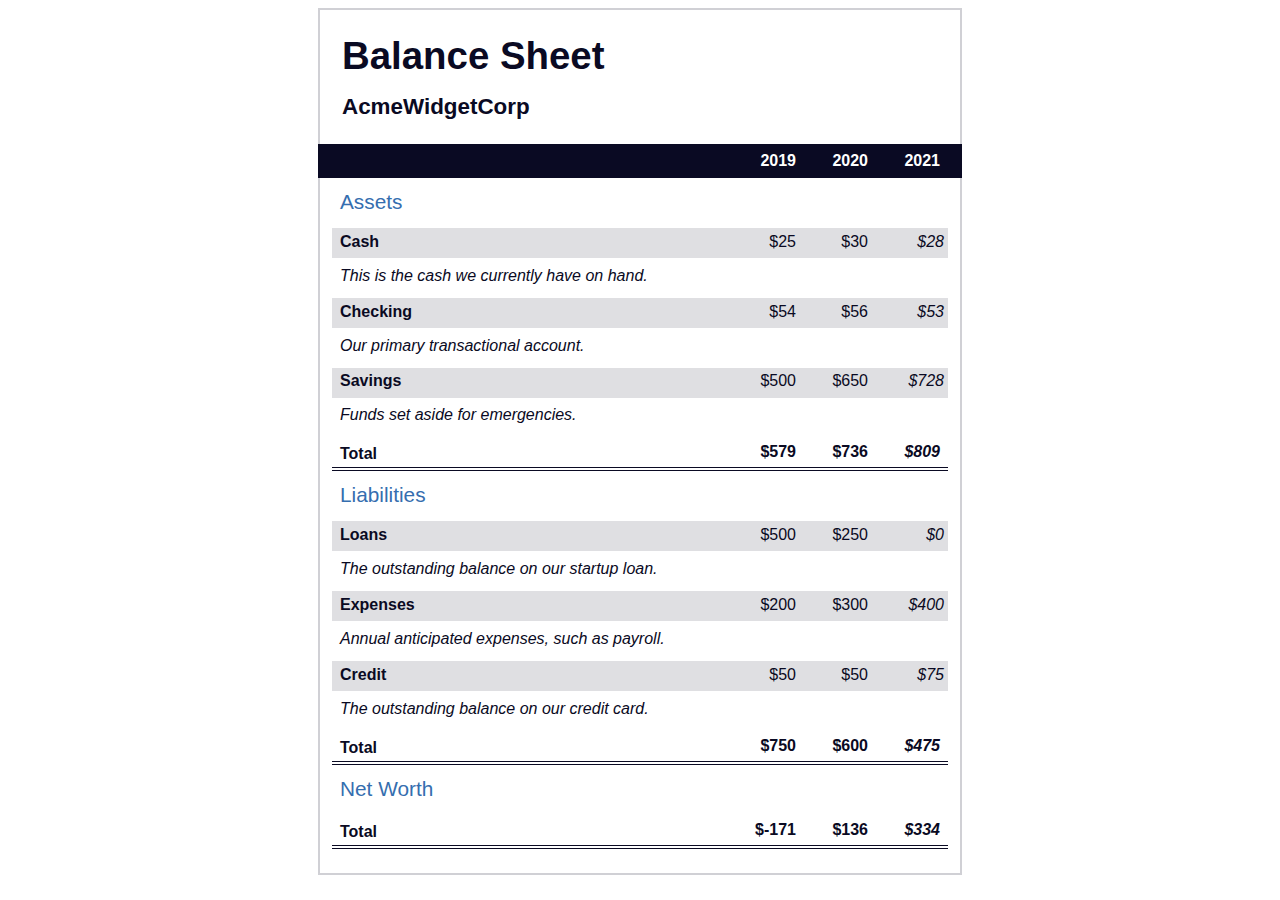
<file: otherproject/balancesheet.html>
<!DOCTYPE html>
<html lang="en">
  <head>
    <meta charset="UTF-8">
    <meta name="viewport" content="width=device-width, initial-scale=1.0">
    <title>Balance Sheet</title>
    <link rel="stylesheet" href="balancesheet.css">
  </head>
  <body>
    <main>
      <section>
        <h1>
          <span class="flex">
            <span>AcmeWidgetCorp</span>
            <span>Balance Sheet</span>
          </span>
        </h1>
        <div id="years" aria-hidden="true">
          <span class="year">2019</span>
          <span class="year">2020</span>
          <span class="year">2021</span>
        </div>
        <div class="table-wrap">
          <table>
            <caption>Assets</caption>
            <thead>
              <tr>
                <td></td>
                <th><span class="sr-only year">2019</span></th>
                <th><span class="sr-only year">2020</span></th>
                <th class="current"><span class="sr-only year">2021</span></th>
              </tr>
            </thead>
            <tbody>
              <tr class="data">
                <th>Cash <span class="description">This is the cash we currently have on hand.</span></th>
                <td>$25</td>
                <td>$30</td>
                <td class="current">$28</td>
              </tr>
              <tr class="data">
                <th>Checking <span class="description">Our primary transactional account.</span></th>
                <td>$54</td>
                <td>$56</td>
                <td class="current">$53</td>
              </tr>
              <tr class="data">
                <th>Savings <span class="description">Funds set aside for emergencies.</span></th>
                <td>$500</td>
                <td>$650</td>
                <td class="current">$728</td>
              </tr>
              <tr class="total">
                <th>Total <span class="sr-only">Assets</span></th>
                <td>$579</td>
                <td>$736</td>
                <td class="current">$809</td>
              </tr>
            </tbody>
          </table>
          <table>
            <caption>Liabilities</caption>
            <thead>
              <tr>
              <td></td>
              <th><span class="sr-only">2019</span></th>
              <th><span class="sr-only">2020</span></th>
              <th><span class="sr-only">2021</span></th>
              </tr>
            </thead>
            <tbody>
              <tr class="data">
                <th>Loans <span class="description">The outstanding balance on our startup loan.</span></th>
                <td>$500</td>
                <td>$250</td>
                <td class="current">$0</td>
              </tr>
              <tr class="data">
                <th>Expenses <span class="description">Annual anticipated expenses, such as payroll.</span></th>
                <td>$200</td>
                <td>$300</td>
                <td class="current">$400</td>
              </tr>
              <tr class="data">
                <th>Credit <span class="description">The outstanding balance on our credit card.</span></th>
                <td>$50</td>
                <td>$50</td>
                <td class="current">$75</td>
              </tr>
              <tr class="total">
                <th>Total <span class="sr-only">Liabilities</span></th>
                <td>$750</td>
                <td>$600</td>
                <td class="current">$475</td>
              </tr>
            </tbody>
          </table>
          <table>
            <caption>Net Worth</caption>
            <thead>
              <tr>
              <td></td>
              <th><span class="sr-only">2019</span></th>
              <th><span class="sr-only">2020</span></th>
              <th><span class="sr-only">2021</span></th>
              </tr>
            </thead>
            <tbody>
              <tr class="total">
                <th>Total <span class="sr-only">Net Worth</span></th>
                <td>$-171</td>
                <td>$136</td>
                <td class="current">$334</td>
              </tr>
            </tbody>
          </table>
        </div>
      </section>
    </main>
  </body>
</html>
</file>
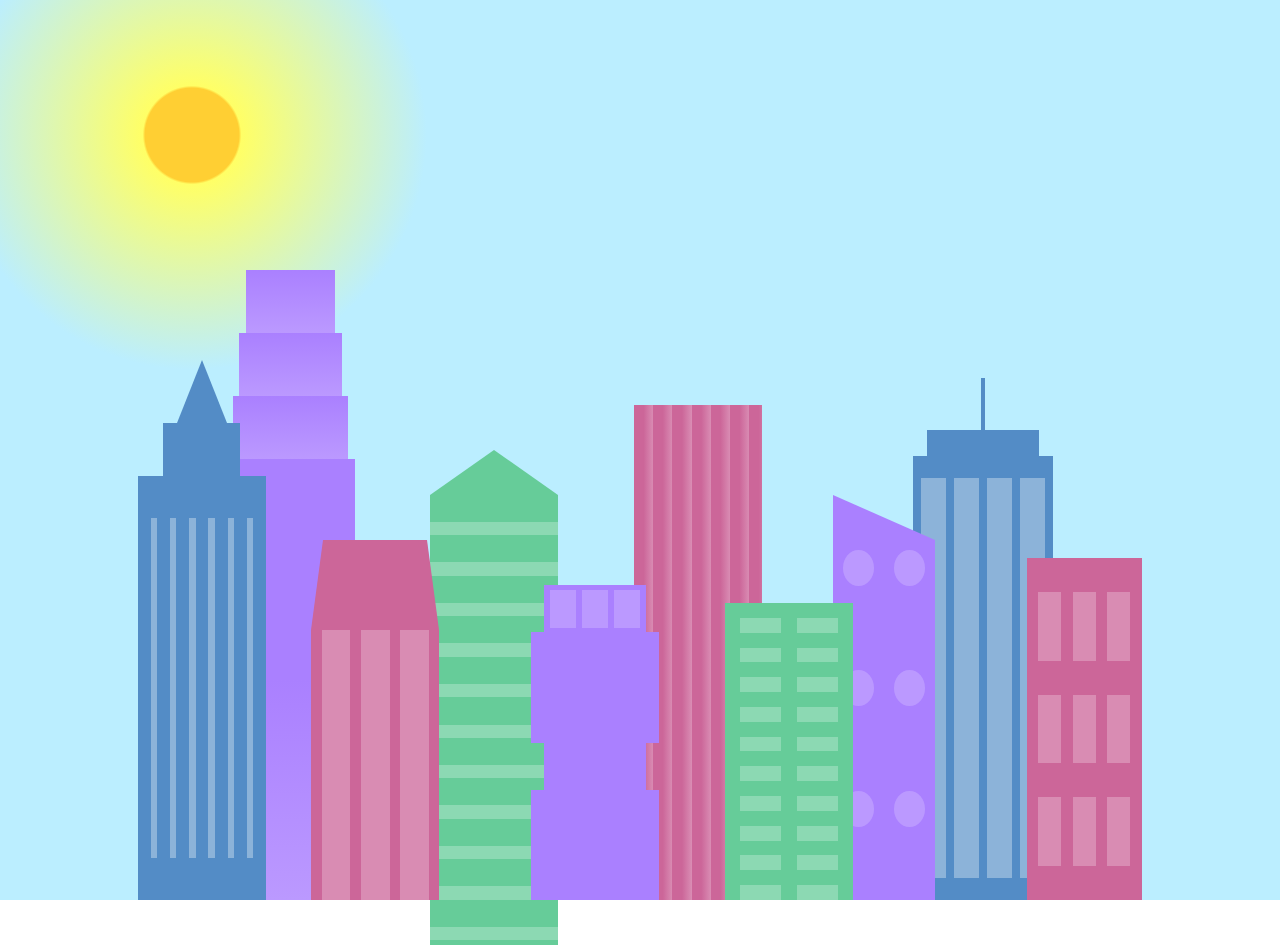
<file: otherproject/buildingcityskyline.html>
<!DOCTYPE html>
<html lang="en">    
  <head>
    <meta charset="UTF-8">
    <title>City Skyline</title>
    <link href="buildingcityskyline.css" rel="stylesheet" />   
  </head>

  <body>
    <div class="background-buildings sky">
      <div></div>
      <div></div>
      <div class="bb1 building-wrap">
        <div class="bb1a bb1-window"></div>
        <div class="bb1b bb1-window"></div>
        <div class="bb1c bb1-window"></div>
        <div class="bb1d"></div>
      </div>
      <div class="bb2">
        <div class="bb2a"></div>
        <div class="bb2b"></div>
      </div>
      <div class="bb3"></div>
      <div></div>
      <div class="bb4 building-wrap">
        <div class="bb4a"></div>
        <div class="bb4b"></div>
        <div class="bb4c window-wrap">
          <div class="bb4-window"></div>
          <div class="bb4-window"></div>
          <div class="bb4-window"></div>
          <div class="bb4-window"></div>
        </div>
      </div>
      <div></div>
      <div></div>
    </div>

    <div class="foreground-buildings">
      <div></div>
      <div></div>
      <div class="fb1 building-wrap">
        <div class="fb1a"></div>
        <div class="fb1b"></div>
        <div class="fb1c"></div>
      </div>
      <div class="fb2">
        <div class="fb2a"></div>
        <div class="fb2b window-wrap">
          <div class="fb2-window"></div>
          <div class="fb2-window"></div>
          <div class="fb2-window"></div>
        </div>
      </div>
      <div></div>
      <div class="fb3 building-wrap">
        <div class="fb3a window-wrap">
          <div class="fb3-window"></div>
          <div class="fb3-window"></div>
          <div class="fb3-window"></div>
        </div>
        <div class="fb3b"></div>
        <div class="fb3a"></div>
        <div class="fb3b"></div>
      </div>
      <div class="fb4">
        <div class="fb4a"></div>
        <div class="fb4b">
          <div class="fb4-window"></div>
          <div class="fb4-window"></div>
          <div class="fb4-window"></div>
          <div class="fb4-window"></div>
          <div class="fb4-window"></div>
          <div class="fb4-window"></div>
        </div>
      </div>
      <div class="fb5"></div>
      <div class="fb6"></div>
      <div></div>
      <div></div>
    </div>
  </body>
</html>
</file>
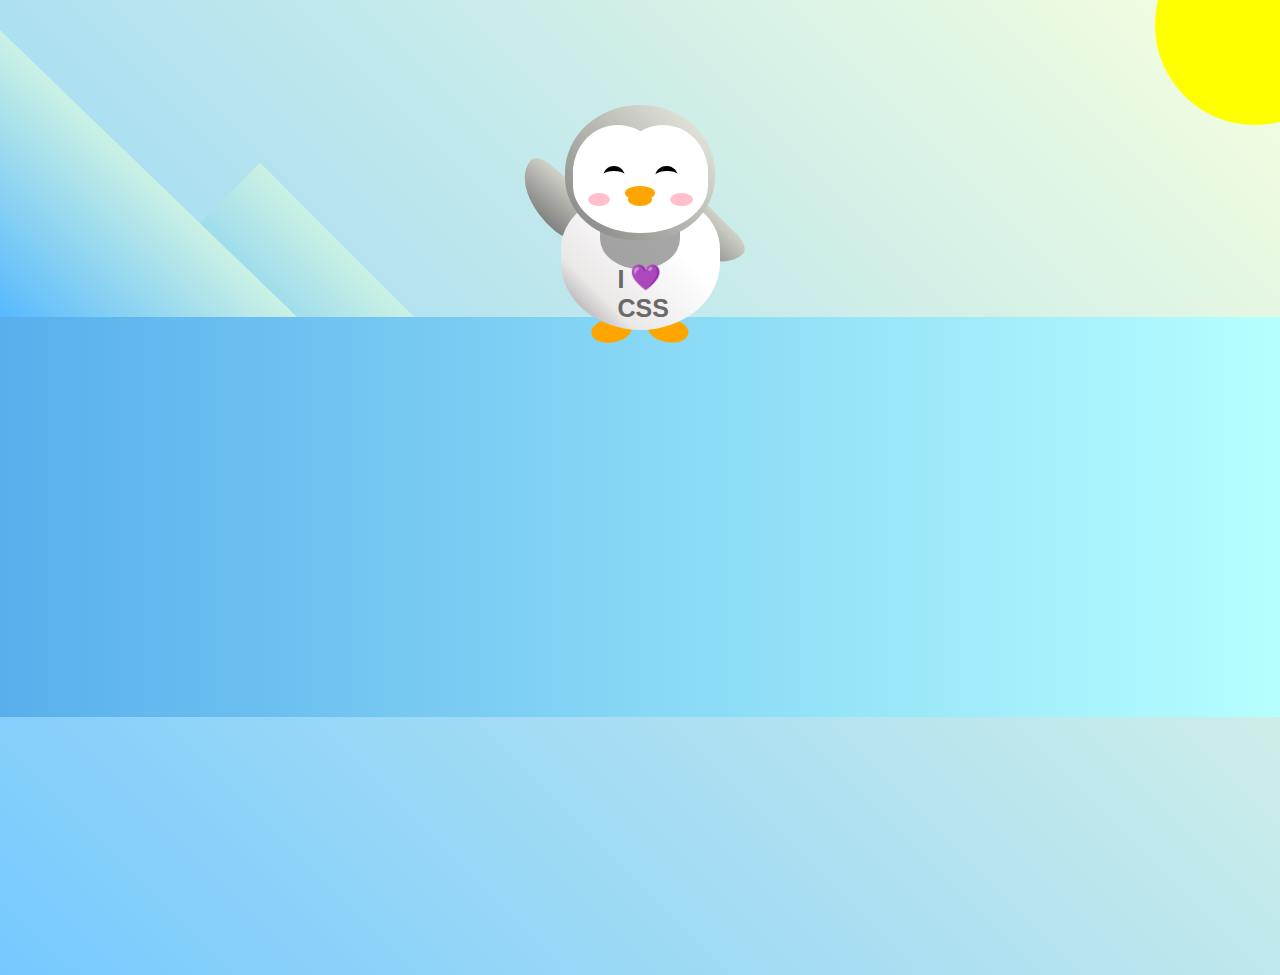
<file: otherproject/buildingpenguin.html>
<!DOCTYPE html>
<html lang="en">
  <head>
    <meta charset="UTF-8" />
    <link rel="stylesheet" href="buildingpenguin.css" />
    <title>Penguin</title>
    <meta name="viewport" content="width=device-width, initial-scale=1.0" />
  </head>

  <body>
    <div class="left-mountain"></div>
    <div class="back-mountain"></div>
    <div class="sun"></div>
    <div class="penguin">
      <div class="penguin-head">
        <div class="face left"></div>
        <div class="face right"></div>
        <div class="chin"></div>
        <div class="eye left">
          <div class="eye-lid"></div>
        </div>
        <div class="eye right">
          <div class="eye-lid"></div>
        </div>
        <div class="blush left"></div>
        <div class="blush right"></div>
        <div class="beak top"></div>
        <div class="beak bottom"></div>
      </div>
      <div class="shirt">
        <div>💜</div>
        <p>I CSS</p>
      </div> 
      <div class="penguin-body">
        <div class="arm left"></div>
        <div class="arm right"></div>
        <div class="foot left"></div>
        <div class="foot right"></div>
      </div>
    </div>

    <div class="ground"></div>
  </body>
</html>
</file>
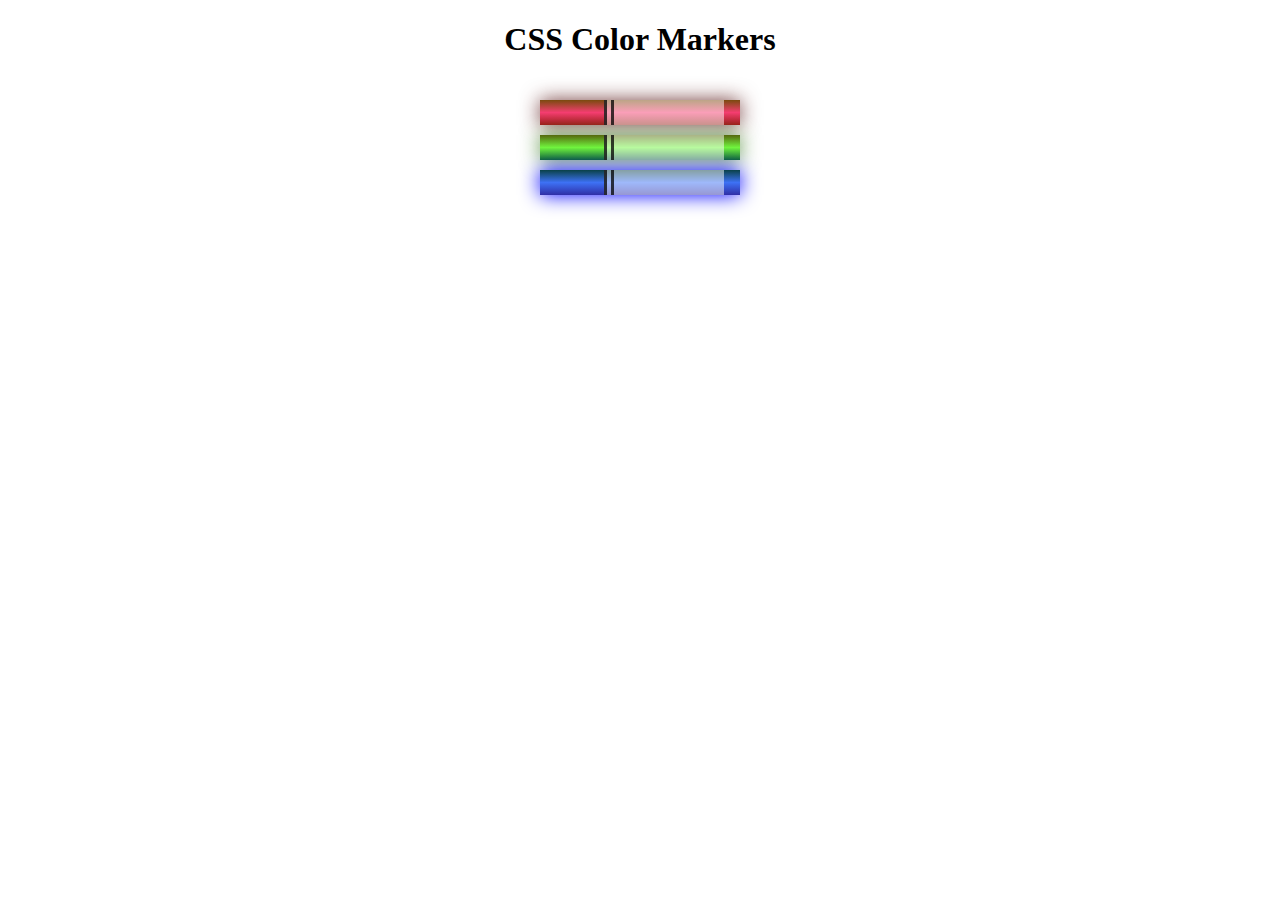
<file: otherproject/coloredmarkers.html>
<!DOCTYPE html>
<html lang="en">
  <head>
    <meta charset="utf-8">
    <meta name="viewport" content="width=device-width, initial-scale=1.0">
    <title>Colored Markers</title>
    <link rel="stylesheet" href="coloredmarkers.css">
  </head>
  <body>
    <h1>CSS Color Markers</h1>
    <div class="container">
      <div class="marker red">
        <div class="cap"></div>
        <div class="sleeve"></div>
      </div>
      <div class="marker green">
        <div class="cap"></div>
        <div class="sleeve"></div>
      </div>
      <div class="marker blue">
        <div class="cap"></div>
        <div class="sleeve"></div>
      </div>
    </div>
  </body>
</html>
</file>
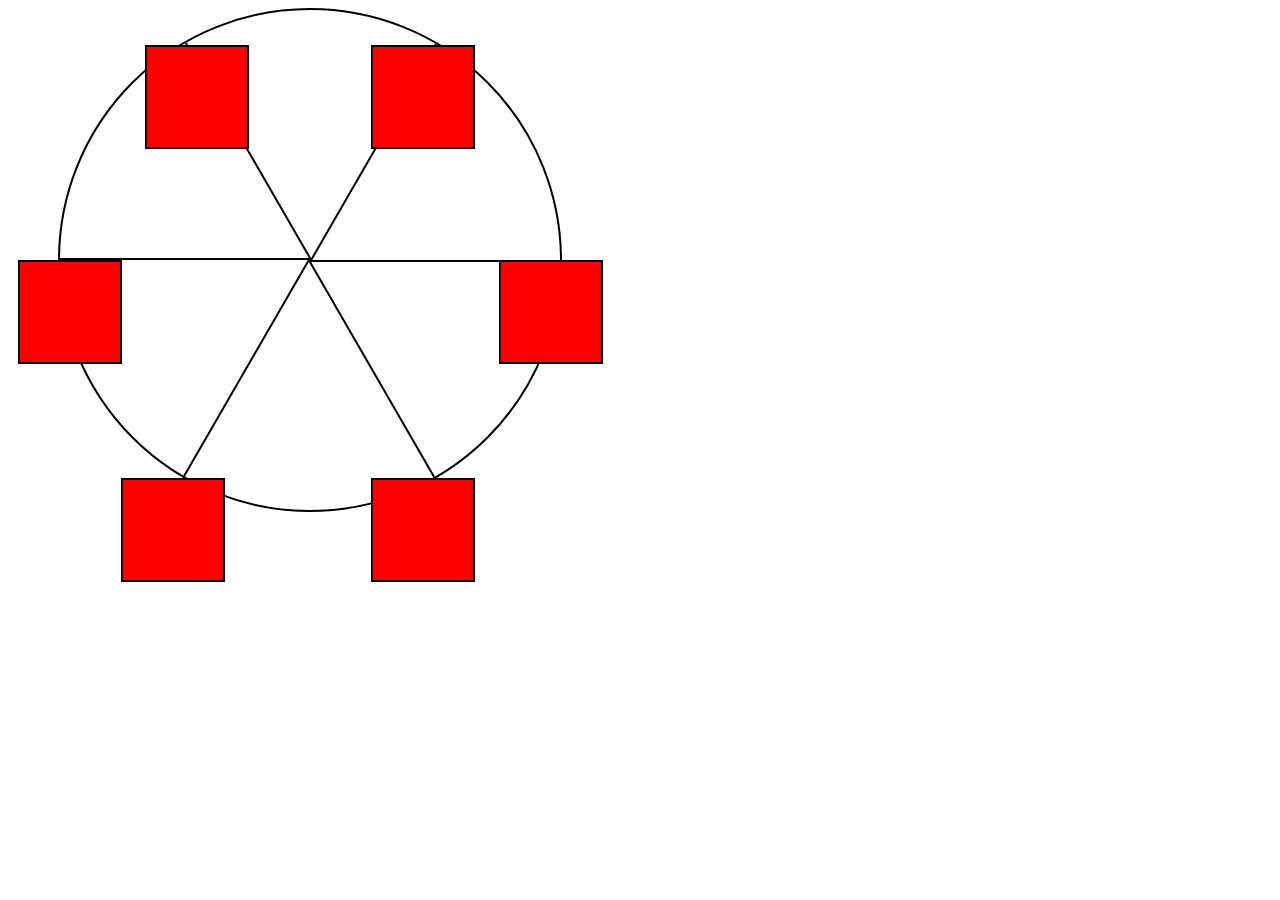
<file: otherproject/ferriswheel.html>
<!DOCTYPE html>
<html lang="en">
  <head>
    <meta charset="UTF-8">
    <title>Ferris Wheel</title>
    <link rel="stylesheet" href="ferriswheel.css">
  </head>
  <body>
    <div class="wheel">
      <span class="line"></span>
      <span class="line"></span>
      <span class="line"></span>
      <span class="line"></span>
      <span class="line"></span>
      <span class="line"></span>

      <div class="cabin"></div>
      <div class="cabin"></div>
      <div class="cabin"></div>
      <div class="cabin"></div>
      <div class="cabin"></div>
      <div class="cabin"></div>
    </div>
  </body>
</html>
</file>
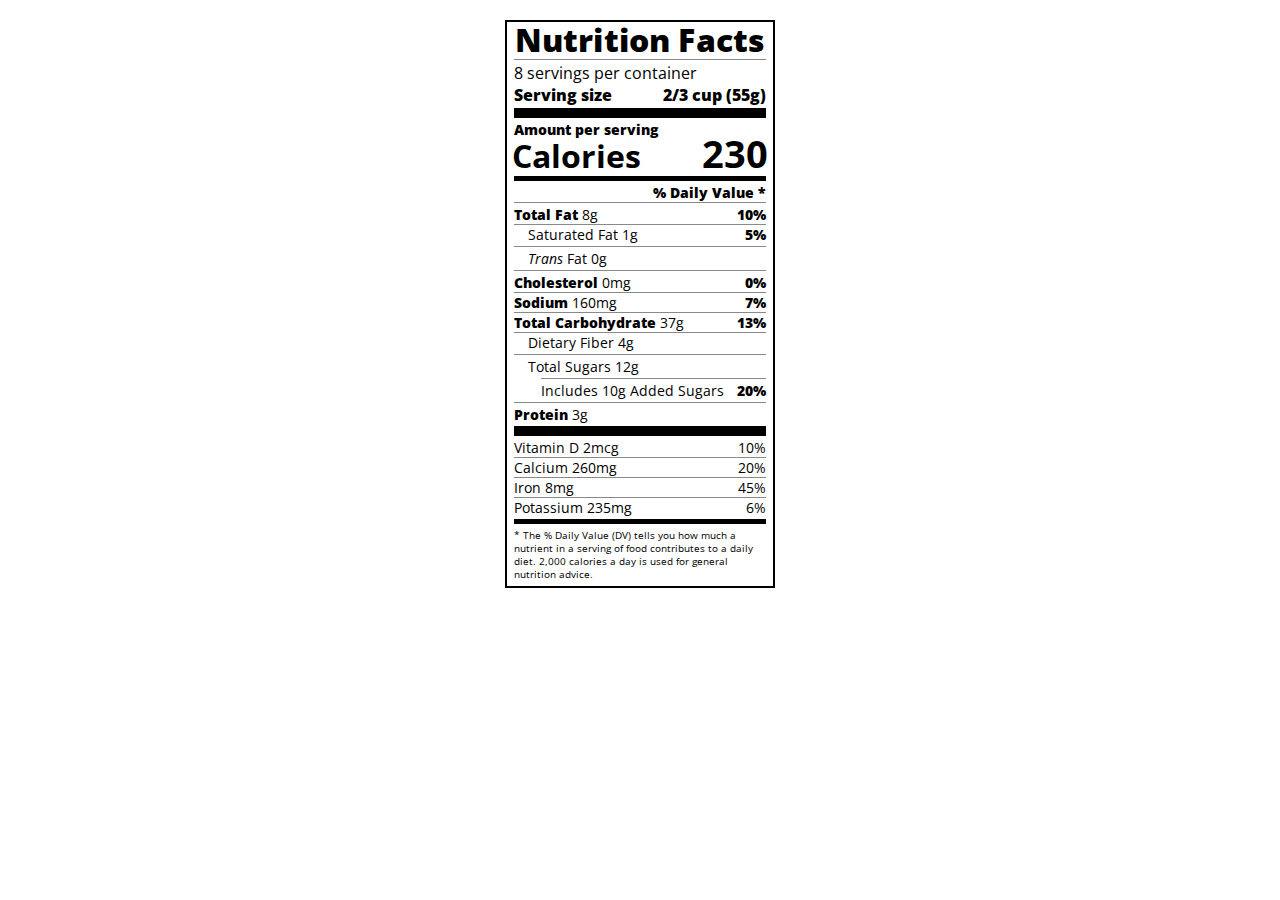
<file: otherproject/nutritionlabel.html>
<!DOCTYPE html>
<html lang="en">
  <head>
    <meta charset="UTF-8">
    <title>Nutrition Label</title>
    <link href="https://fonts.googleapis.com/css?family=Open+Sans:400,700,800" rel="stylesheet">
    <link href="nutritionlabel.css" rel="stylesheet">
  </head>
  <body>
    <div class="label">
      <header>
        <h1 class="bold">Nutrition Facts</h1>
        <div class="divider"></div>
        <p>8 servings per container</p>
        <p class="bold">Serving size <span class="right">2/3 cup (55g)</span></p>
      </header>
      <div class="divider lg"></div>
      <div class="calories-info">
        <p class="bold sm-text">Amount per serving</p>
        <h1>Calories <span class="right">230</span></h1>
      </div>
      <div class="divider md"></div>
      <div class="daily-value sm-text">
        <p class="right bold no-divider">% Daily Value *</p>
        <div class="divider"></div>
        <p><span class="bold">Total Fat</span> 8g <span class="bold right">10%</span></p>
        <p class="indent no-divider">Saturated Fat 1g <span class="bold right">5%</span></p>
        <div class="divider"></div>
        <p class="indent no-divider"><i>Trans</i> Fat 0g</p>
        <div class="divider"></div>
        <p><span class="bold">Cholesterol</span> 0mg <span class="right bold">0%</span></p>
        <p><span class="bold">Sodium</span> 160mg <span class="right bold">7%</span></p>
        <p><span class="bold">Total Carbohydrate</span> 37g <span class="right bold">13%</span></p>
        <p class="indent no-divider">Dietary Fiber 4g</p>
        <div class="divider"></div>
        <p class="indent no-divider">Total Sugars 12g</p>
        <div class="divider dbl-indent"></div>
        <p class="dbl-indent no-divider">Includes 10g Added Sugars <span class="right bold">20%</span>
        <div class="divider"></div>
        <p class="no-divider"><span class="bold">Protein</span> 3g</p>
        <div class="divider lg"></div>
        <p>Vitamin D 2mcg <span class="right">10%</span></p>
        <p>Calcium 260mg <span class="right">20%</span></p>
        <p>Iron 8mg <span class="right">45%</span></p>
        <p class="no-divider">Potassium 235mg <span class="right">6%</span></p>
      </div>
      <div class="divider md"></div>
      <p class="note">* The % Daily Value (DV) tells you how much a nutrient in a serving of food contributes to a daily diet. 2,000 calories a day is used for general nutrition advice.</p>
    </div>
  </body>
</html>
</file>
<file: otherproject/balancesheet.css>
span[class~="sr-only"] {
    border: 0 !important;
    clip: rect(1px, 1px, 1px, 1px) !important;
    clip-path: inset(50%) !important;
    -webkit-clip-path: inset(50%) !important;
    height: 1px !important;
    width: 1px !important;
    position: absolute !important;
    overflow: hidden !important;
    white-space: nowrap !important;
    padding: 0 !important;
    margin: -1px !important;
  }
  
  html {
    box-sizing: border-box;
  }
  
  body {
    font-family: sans-serif;
    color: #0a0a23;
  }
  
  h1 {
    max-width: 37.25rem;
    margin: 0 auto;
    padding: 1.5rem 1.25rem;
  }
  
  h1 .flex {
    display: flex;
    flex-direction: column-reverse;
    gap: 1rem;
  }
  
  h1 .flex span:first-of-type {
    font-size: 0.7em;
  }
  
  h1 .flex span:last-of-type {
    font-size: 1.2em;
  }
  
  section {
    max-width: 40rem;
    margin: 0 auto;
    border: 2px solid #d0d0d5;
  }
  
  #years {
    display: flex;
    justify-content: flex-end;
    position: sticky;
    top: 0;
    background: #0a0a23;
    color: #fff;
    z-index: 999;
    padding: 0.5rem calc(1.25rem + 2px) 0.5rem 0;
    margin: 0 -2px;
  }
  
  #years span[class] {
    font-weight: bold;
    width: 4.5rem;
    text-align: right;
  }
  
  .table-wrap {
    padding: 0 0.75rem 1.5rem 0.75rem;
  }
  
  table {
    border-collapse: collapse;
    border: 0;
    width: 100%;
    position: relative;
    margin-top: 3rem;
  }
  
  table caption {
    color: #356eaf;
    font-size: 1.3em;
    font-weight: normal;
    position: absolute;
    top: -2.25rem;
    left: 0.5rem;
  }
  
  tbody td {
    width: 100vw;
    min-width: 4rem;
    max-width: 4rem;
  }
  
  tbody th {
    width: calc(100% - 12rem);
  }
  
  tr[class="total"] {
    border-bottom: 4px double #0a0a23;
    font-weight: bold;
  }
  
  tr[class="total"] th {
    text-align: left;
    padding: 0.5rem 0 0.25rem 0.5rem;
  }
  
  tr.total td {
    text-align: right;
    padding: 0 0.25rem;
  }
  
  tr.total td:nth-of-type(3) {
    padding-right: 0.5rem;
  }
  
  tr.total:hover {
    background-color: #99c9ff;
  }
  
  td.current {
    font-style: italic;
  }
  
  tr.data {
    background-image: linear-gradient(to bottom, #dfdfe2 1.845rem, white 1.845rem);
  }
  
  tr.data th {
    text-align: left;
    padding-top: 0.3rem;
    padding-left: 0.5rem;
  }
  
  tr.data th .description {
    display: block;
    font-weight: normal;
    font-style: italic;
    padding: 1rem 0 0.75rem;
    margin-right: -13.5rem;
  }
  
  tr.data td {
    vertical-align: top;
    padding: 0.3rem 0.25rem 0;
    text-align: right;
  }
</file>
<file: otherproject/buildingcityskyline.css>
:root {
    --building-color1: #aa80ff;
    --building-color2: #66cc99;
    --building-color3: #cc6699;
    --building-color4: #538cc6;
    --window-color1: #bb99ff;
    --window-color2: #8cd9b3;
    --window-color3: #d98cb3;
    --window-color4: #8cb3d9;
  }
  
  * {
    box-sizing: border-box;
  }
  
  body {
    height: 100vh;
    margin: 0;
    overflow: hidden;
  }
  
  .background-buildings, .foreground-buildings {
    width: 100%;
    height: 100%;
    display: flex;
    align-items: flex-end;
    justify-content: space-evenly;
    position: absolute;
    top: 0;
  }
  
  .building-wrap {
    display: flex;
    flex-direction: column;
    align-items: center;
  }
  
  .window-wrap {
    display: flex;
    align-items: center;
    justify-content: space-evenly;
  }
  
  .sky {
    background: radial-gradient(
        closest-corner circle at 15% 15%,
        #ffcf33,
        #ffcf33 20%,
        #ffff66 21%,
        #bbeeff 100%
      );
  }
  
  /* BACKGROUND BUILDINGS - "bb" stands for "background building" */
  .bb1 {
    width: 10%;
    height: 70%;
  }
  
  .bb1a {
    width: 70%;
  }
    
  .bb1b {
    width: 80%;
  }
    
  .bb1c {
    width: 90%;
  }
  
  .bb1d {
    width: 100%;
    height: 70%;
    background: linear-gradient(
        var(--building-color1) 50%,
        var(--window-color1)
      );
  }
  
  .bb1-window {
    height: 10%;
    background: linear-gradient(
        var(--building-color1),
        var(--window-color1)
      );
  }
  
  .bb2 {
    width: 10%;
    height: 50%;
  }
  
  .bb2a {
    border-bottom: 5vh solid var(--building-color2);
    border-left: 5vw solid transparent;
    border-right: 5vw solid transparent;
  }
  
  .bb2b {
    width: 100%;
    height: 100%;
    background: repeating-linear-gradient(
        var(--building-color2),
        var(--building-color2) 6%,
        var(--window-color2) 6%,
        var(--window-color2) 9%
      );
  }
  
  .bb3 {
    width: 10%;
    height: 55%;
    background: repeating-linear-gradient(
        90deg,
        var(--building-color3),
        var(--building-color3),
        var(--window-color3) 15%
      );
  }
  
  .bb4 {
    width: 11%;
    height: 58%;
  }
  
  .bb4a {
    width: 3%;
    height: 10%;
    background-color: var(--building-color4);
  }
  
  .bb4b {
    width: 80%;
    height: 5%;
    background-color: var(--building-color4);
  }
    
  .bb4c {
    width: 100%;
    height: 85%;
    background-color: var(--building-color4);
  }
  
  .bb4-window {
    width: 18%;
    height: 90%;
    background-color: var(--window-color4);
  }
  
  /* FOREGROUND BUILDINGS - "fb" stands for "foreground building" */
  .fb1 {
    width: 10%;
    height: 60%;
  }
  
  .fb1a {
    border-bottom: 7vh solid var(--building-color4);
    border-left: 2vw solid transparent;
    border-right: 2vw solid transparent;
  }
  
  .fb1b {
    width: 60%;
    height: 10%;
    background-color: var(--building-color4);
  }
    
  .fb1c {
    width: 100%;
    height: 80%;
    background: repeating-linear-gradient(
        90deg,
        var(--building-color4),
        var(--building-color4) 10%,
        transparent 10%,
        transparent 15%
      ),
      repeating-linear-gradient(
        var(--building-color4),
        var(--building-color4) 10%,
        var(--window-color4) 10%,
        var(--window-color4) 90%
      );
  }
  
  .fb2 {
    width: 10%;
    height: 40%;
  }
  
  .fb2a {
    width: 100%;
    border-bottom: 10vh solid var(--building-color3);
    border-left: 1vw solid transparent;
    border-right: 1vw solid transparent;
  }
  
  .fb2b {
    width: 100%;
    height: 75%;
    background-color: var(--building-color3);
  }
  
  .fb2-window {
    width: 22%;
    height: 100%;
    background-color: var(--window-color3);
  }
  
  .fb3 {
    width: 10%;
    height: 35%;
  }
    
  .fb3a {
    width: 80%;
    height: 15%;
    background-color: var(--building-color1);
  }
    
  .fb3b {
    width: 100%;
    height: 35%;
    background-color: var(--building-color1);
  }
  
  .fb3-window {
    width: 25%;
    height: 80%;
    background-color: var(--window-color1);
  }
  
  .fb4 {
    width: 8%;
    height: 45%;
    position: relative;
    left: 10%;
  }
  
  .fb4a {
    border-top: 5vh solid transparent;
    border-left: 8vw solid var(--building-color1);
  }
  
  .fb4b {
    width: 100%;
    height: 89%;
    background-color: var(--building-color1);
    display: flex;
    flex-wrap: wrap;
  }
  
  .fb4-window {
    width: 30%;
    height: 10%;
    border-radius: 50%;
    background-color: var(--window-color1);
    margin: 10%;
  }
  
  .fb5 {
    width: 10%;
    height: 33%;
    position: relative;
    right: 10%;
    background: repeating-linear-gradient(
        var(--building-color2),
        var(--building-color2) 5%,
        transparent 5%,
        transparent 10%
      ),
      repeating-linear-gradient(
        90deg,
        var(--building-color2),
        var(--building-color2) 12%,
        var(--window-color2) 12%,
        var(--window-color2) 44%
      );
  }
  
  .fb6 {
    width: 9%;
    height: 38%;
    background: repeating-linear-gradient(
        90deg,
        var(--building-color3),
        var(--building-color3) 10%,
        transparent 10%,
        transparent 30%
      ),
      repeating-linear-gradient(
        var(--building-color3),
        var(--building-color3) 10%,
        var(--window-color3) 10%,
        var(--window-color3) 30%
      );
  }
  
  @media (max-width: 1000px) {
    :root {
      --building-color1: #000;
      --building-color2: #000;
      --building-color3: #000;
      --building-color4: #000;
    }
    .sky {
      background: radial-gradient(
          closest-corner circle at 15% 15%,
          #ccc,
          #ccc 20%,
          #445 21%,
          #223 100%
        );
    }
  }
</file>
<file: otherproject/buildingpenguin.css>
:root {
    --penguin-face: white;
    --penguin-picorna: orange;
    --penguin-skin: gray;
  }
  
  body {
    background: linear-gradient(45deg, rgb(118, 201, 255), rgb(247, 255, 222));
    margin: 0;
    padding: 0;
    width: 100%;
    height: 100vh;
    overflow: hidden;
  }
  
  .left-mountain {
    width: 300px;
    height: 300px;
    background: linear-gradient(rgb(203, 241, 228), rgb(80, 183, 255));
    position: absolute;
    transform: skew(0deg, 44deg);
    z-index: 2;
    margin-top: 100px;
  }
  
  .back-mountain {
    width: 300px;
    height: 300px;
    background: linear-gradient(rgb(203, 241, 228), rgb(47, 170, 255));
    position: absolute;
    z-index: 1;
    transform: rotate(45deg);
    left: 110px;
    top: 225px;
  }
  
  .sun {
    width: 200px;
    height: 200px;
    background-color: yellow;
    position: absolute;
    border-radius: 50%;
    top: -75px;
    right: -75px;
  }
  
  .penguin {
    width: 300px;
    height: 300px;
    margin: auto;
    margin-top: 75px;
    z-index: 4;
    position: relative;
    transition: transform 1s ease-in-out 0ms;
  }
  
  .penguin * {
    position: absolute;
  }
  
  .penguin:active {
    transform: scale(1.5);
    cursor: not-allowed;
  }
  
  .penguin-head {
    width: 50%;
    height: 45%;
    background: linear-gradient(
      45deg,
      var(--penguin-skin),
      rgb(239, 240, 228)
    );
    border-radius: 70% 70% 65% 65%;
    top: 10%;
    left: 25%;
    z-index: 1;
  }
  
  .face {
    width: 60%;
    height: 70%;
    background-color: var(--penguin-face);
    border-radius: 70% 70% 60% 60%;
    top: 15%;
  }
  
  .face.left {
    left: 5%;
  }
  
  .face.right {
    right: 5%;
  }
  
  .chin {
    width: 90%;
    height: 70%;
    background-color: var(--penguin-face);
    top: 25%;
    left: 5%;
    border-radius: 70% 70% 100% 100%;
  }
  
  .eye {
    width: 15%;
    height: 17%;
    background-color: black;
    top: 45%;
    border-radius: 50%;
  }
  
  .eye.left {
    left: 25%;
  }
  
  .eye.right {
    right: 25%;
  }
  
  .eye-lid {
    width: 150%;
    height: 100%;
    background-color: var(--penguin-face);
    top: 25%;
    left: -23%;
    border-radius: 50%;
  }
  
  .blush {
    width: 15%;
    height: 10%;
    background-color: pink;
    top: 65%;
    border-radius: 50%;
  }
  
  .blush.left {
    left: 15%;
  }
  
  .blush.right {
    right: 15%;
  }
  
  .beak {
    height: 10%;
    background-color: var(--penguin-picorna);
    border-radius: 50%;
  }
  
  .beak.top {
    width: 20%;
    top: 60%;
    left: 40%;
  }
  
  .beak.bottom {
    width: 16%;
    top: 65%;
    left: 42%;
  }
  
  .shirt {
    font: bold 25px Helvetica, sans-serif;
    top: 165px;
    left: 127.5px;
    z-index: 1;
    color: #6a6969;
  }
  
  .shirt div {
    font-weight:  initial;
    top: 22.5px;
    left: 12px;
  }
  
  .penguin-body {
    width: 53%;
    height: 45%;
    background: linear-gradient(
      45deg,
      rgb(134, 133, 133) 0%,
      rgb(234, 231, 231) 25%,
      white 67%
    );
    border-radius: 80% 80% 100% 100%;
    top: 40%;
    left: 23.5%;
  }
  
  .penguin-body::before {
    content: "";
    position: absolute;
    width: 50%;
    height: 45%;
    background-color: var(--penguin-skin);
    top: 10%;
    left: 25%;
    border-radius: 0% 0% 100% 100%;
    opacity: 70%;
  }
  
  .arm {
    width: 30%;
    height: 60%;
    background: linear-gradient(
      90deg,
      var(--penguin-skin),
      rgb(209, 210, 199)
    );
    border-radius: 30% 30% 30% 120%;
    z-index: -1;
  }
  
  .arm.left {
    top: 35%;
    left: 5%;
    transform-origin: top left; 
    transform: rotate(130deg) scaleX(-1);
    animation: 3s linear infinite wave;
  }
  
  .arm.right {
    top: 0%;
    right: -5%;
    transform: rotate(-45deg);
  }
  
  @keyframes wave {
    10% {
      transform: rotate(110deg) scaleX(-1);
    }
    20% {
      transform: rotate(130deg) scaleX(-1);
    }
    30% {
      transform: rotate(110deg) scaleX(-1);
    }
    40% {
      transform: rotate(130deg) scaleX(-1);
    }
  }
  
  .foot {
    width:  15%;
    height: 30%;
    background-color: var(--penguin-picorna);
    top: 85%;
    border-radius: 50%;
    z-index: -1;
  }
  
  .foot.left {
    left: 25%;
    transform: rotate(80deg);
  }
  
  .foot.right {
    right: 25%;
    transform: rotate(-80deg);
  }
  
  .ground {
    width: 100vw;
    height: 400px;
    background: linear-gradient(90deg, rgb(88, 175, 236), rgb(182, 255, 255));
    z-index: 3;
    position: absolute;
    margin-top: -58px;
  }
</file>
<file: otherproject/coloredmarkers.css>
h1 {
    text-align: center;
  }
  
  .container {
    background-color: rgb(255, 255, 255);
    padding: 10px 0;
  }
  
  .marker {
    width: 200px;
    height: 25px;
    margin: 10px auto;
  }
  
  .cap {
    width: 60px;
    height: 25px;
  }
  
  .sleeve {
    width: 110px;
    height: 25px;
    background-color: rgba(255, 255, 255, 0.5);
    border-left: 10px double rgba(0, 0, 0, 0.75);
  }
  
  .cap, .sleeve {
    display: inline-block;
  }
  
  .red {
    background: linear-gradient(rgb(122, 74, 14), rgb(245, 62, 113), rgb(162, 27, 27));
    box-shadow: 0 0 20px 0 rgba(83, 14, 14, 0.8);
  }
  
  .green {
    background: linear-gradient(#55680D, #71F53E, #116C31);
    box-shadow: 0 0 20px 0 #3B7E20CC;
  }
  
  .blue {
    background: linear-gradient(hsl(186, 76%, 16%), hsl(223, 90%, 60%), hsl(240, 56%, 42%));
    box-shadow: 0 0 20px 0 blue;
  }
</file>
<file: otherproject/ferriswheel.css>
.wheel {
    border: 2px solid black;
    border-radius: 50%;
    margin-left: 50px;
    position: absolute;
    height: 55vw;
    width: 55vw;
    max-width: 500px;
    max-height: 500px;
    animation-name: wheel;
    animation-duration: 10s;
    animation-iteration-count: infinite;
    animation-timing-function: linear;
  }
  
  .line {
    background-color: black;
    width: 50%;
    height: 2px;
    position: absolute;
    top: 50%;
    left: 50%;
    transform-origin: 0% 0%;
  }
  
  .line:nth-of-type(2) {
    transform: rotate(60deg);
  }
  .line:nth-of-type(3) {
    transform: rotate(120deg);
  }
  .line:nth-of-type(4) {
    transform: rotate(180deg);
  }
  .line:nth-of-type(5) {
    transform: rotate(240deg);
  }
  .line:nth-of-type(6) {
    transform: rotate(300deg);
  }
  
  .cabin {
    background-color: red;
    width: 20%;
    height: 20%;
    position: absolute;
    border: 2px solid;
    transform-origin: 50% 0%;
    animation: cabins 10s ease-in-out infinite;
  }
  
  .cabin:nth-of-type(1) {
    right: -8.5%;
    top: 50%;
  }
  .cabin:nth-of-type(2) {
    right: 17%;
    top: 93.5%;
  }
  .cabin:nth-of-type(3) {
    right: 67%;
    top: 93.5%;
  }
  .cabin:nth-of-type(4) {
    left: -8.5%;
    top: 50%;
  }
  .cabin:nth-of-type(5) {
    left: 17%;
    top: 7%;
  }
  .cabin:nth-of-type(6) {
    right: 17%;
    top: 7%;
  }
  
  @keyframes wheel {
     0% {
       transform: rotate(0deg);
     }
     100% {
       transform: rotate(360deg);
     }
  }
  
  @keyframes cabins {
    0% {
      transform: rotate(0deg);
    }
    25% {
      background-color: yellow;
    }
    50% {
      background-color: purple;
    }
    100% {
      transform: rotate(-360deg);
    }
  }
</file>
<file: otherproject/nutritionlabel.css>
* {
    box-sizing: border-box;
  }
  
  html {
    font-size: 16px;
  }
  
  body {
    font-family: 'Open Sans', sans-serif;
  }
  
  .label {
    border: 2px solid black;
    width: 270px;
    margin: 20px auto;
    padding: 0 7px;
  }
  
  header h1 {
    text-align: center;
    margin: -4px 0;
    letter-spacing: 0.15px
  }
  
  p {
    margin: 0;
  }
  
  .divider {
    border-bottom: 1px solid #888989;
    margin: 2px 0;
    clear: right;
  }
  
  .bold {
    font-weight: 800;
  }
  
  .right {
    float: right;
  }
  
  .lg {
    height: 10px;
  }
  
  .lg, .md {
    background-color: black;
    border: 0;
  }
  
  .md {
    height: 5px;
  }
  
  .sm-text {
    font-size: 0.85rem;
  }
  
  .calories-info h1 {
    margin: -5px -2px;
    overflow: hidden;
  }
  
  .calories-info span {
    font-size: 1.2em;
    margin-top: -7px;
  }
  
  .indent {
    margin-left: 1em;
  }
  
  .dbl-indent {
    margin-left: 2em;
  }
  
  .daily-value p:not(.no-divider) {
    border-bottom: 1px solid #888989;
  }
  
  .note {
    font-size: 0.6rem;
    margin: 5px 0;
  }
</file>
